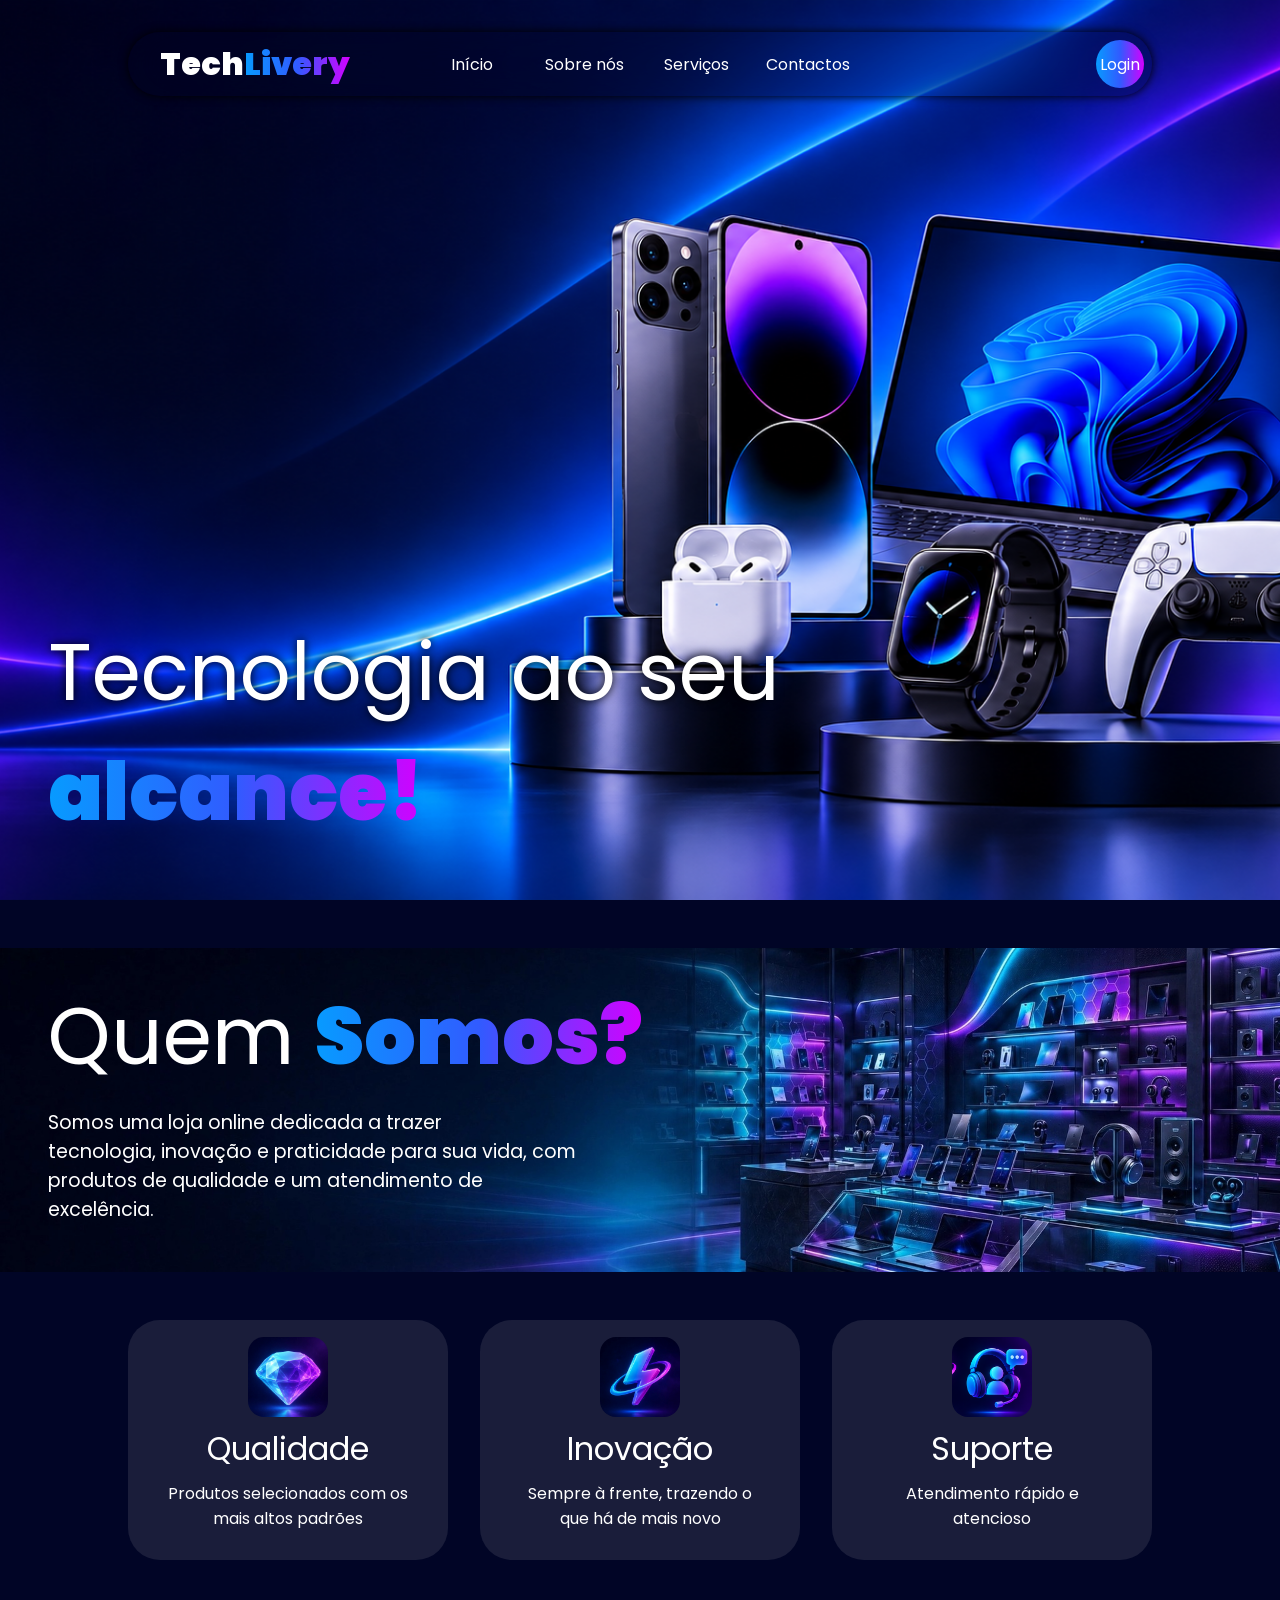
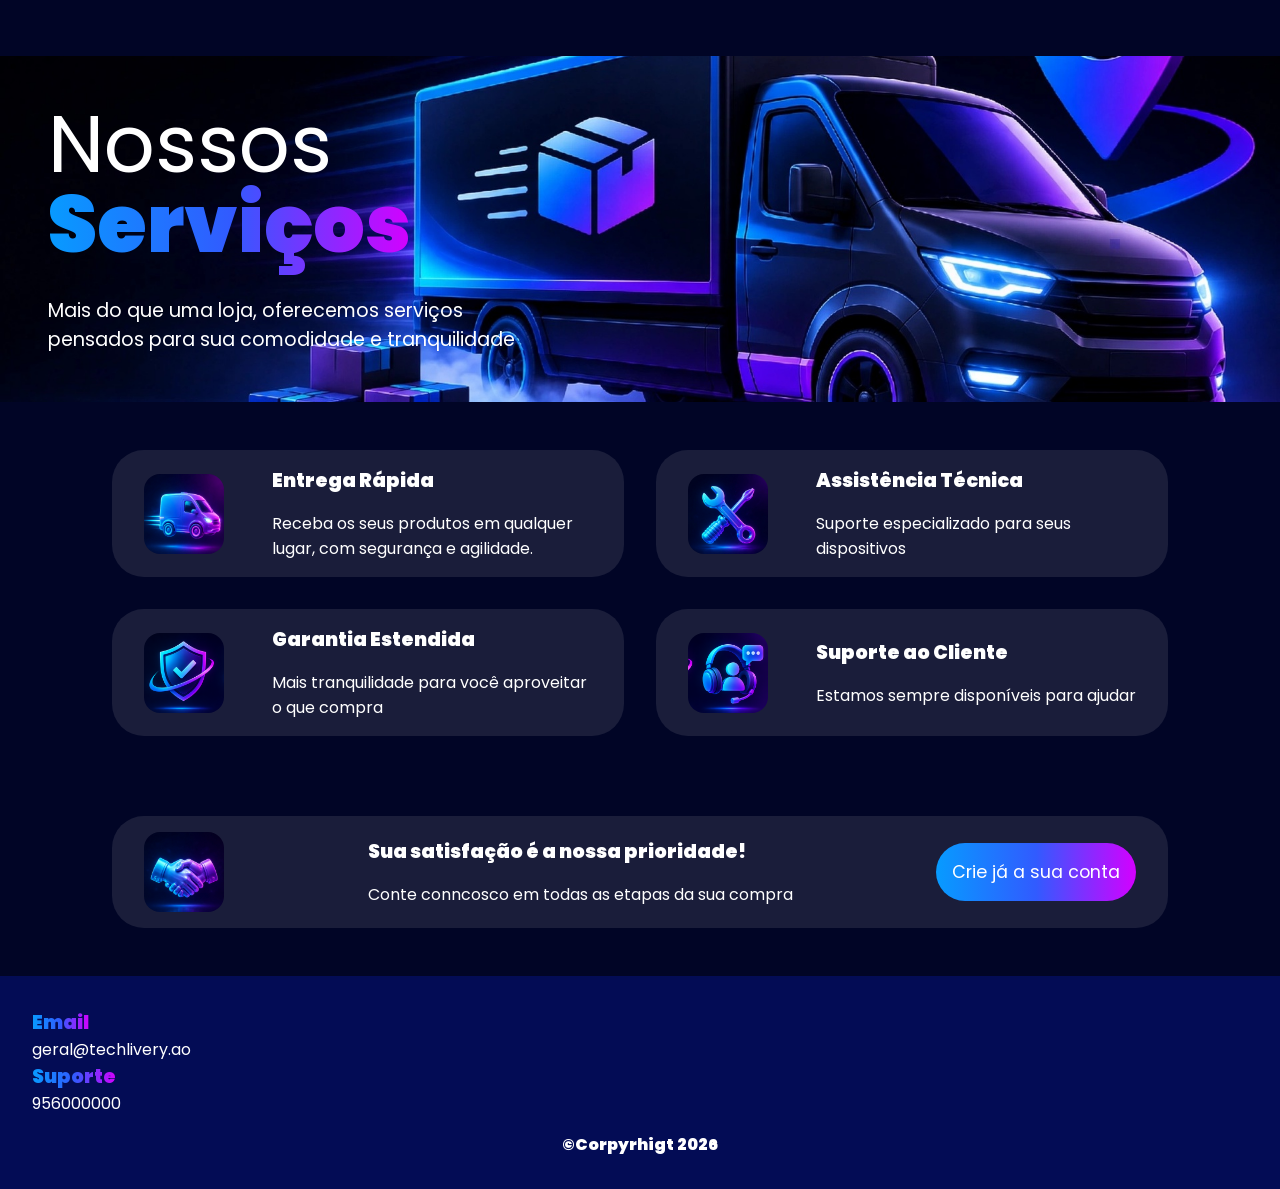
<file: index.html>
<!DOCTYPE html>
<html lang="en">
<head>
    <meta charset="UTF-8">
    <meta name="viewport" content="width=device-width, initial-scale=1.0">
    <title>TechLivery</title>
    <link rel="stylesheet" href="src/css/index.css">
</head>
<body>
    <header>
        <h1>
            Tech<strong>Livery</strong>
        </h1>
        <nav>
            <a href="#home">Início</a>
            <a href="#about-us">Sobre nós</a>
            <a href="#services">Serviços</a>
            <a href="#contacts">Contactos</a>
        </nav>
        <div class="login-btn">
            <a class="invisible" href="/src/pages/register.html">Cadstrar</a>
            <a class="visible" href="src/pages/login.html">Login</a>
        </div>
    </header>
    <main>
        <section id="home">
            <h2>Tecnologia ao seu <br></h2>
            <strong>alcance!</strong>
        </section>
        <section id="about-us">
            <div class="section-text">
                    <h3>Quem <strong>Somos?</strong></h3>
                    <p>
                        Somos uma loja online dedicada a trazer <br>
                        tecnologia, inovação e praticidade para sua vida, com <br>produtos de qualidade e um atendimento de <br>excelência.
                    </p>
            </div>
            <div class="cards">
                <div class="card">
                    <img src="assets/images/diamond.jpg" alt="">
                    <h3>Qualidade</h3>
                    <p>
                        Produtos selecionados com os mais altos padrões 
                    </p>
                </div>
                <div class="card">
                    <img src="assets/images/flash.jpg" alt="">
                    <h3>Inovação</h3>
                    <p>
                        Sempre à frente, trazendo o que há de mais novo
                    </p>
                </div>
                <div class="card">
                    <img src="assets/images/support.png" alt="">
                    <h3>Suporte</h3>
                    <p>
                        Atendimento rápido e atencioso
                    </p>
                </div>
            </div>
            
        </section>
        <section id="services">
            <div class="section-text">
                <h3>Nossos <br><strong>Serviços</strong></h3>
                <p>
                    Mais do que uma loja, oferecemos serviços <br>
                    pensados para sua comodidade e tranquilidade
                </p>
            </div>
            <div class="grid">
                <div class="card-s">
                    <img src="assets/images/truck.jpg" alt="">
                    <div class="text">
                        <h4>Entrega Rápida</h4>
                        <p>Receba os seus produtos em qualquer lugar, com segurança e agilidade.</p>
                    </div>
                </div>
                <div class="card-s">
                    <img src="assets/images/keys.jpg" alt="">
                    <div class="text">
                        <h4>Assistência Técnica</h4>
                        <p>
                            Suporte especializado para seus dispositivos
                        </p>
                    </div>
                </div>
                <div class="card-s">
                    <img src="assets/images/security.png" alt="">
                    <div class="text">
                        <h4>Garantia Estendida</h4>
                        <p>
                            Mais tranquilidade para você aproveitar o que compra
                        </p>
                    </div>
                </div>
                <div class="card-s">
                    <img src="assets/images/support.png" alt="">
                    <div class="text">
                        <h4>Suporte ao Cliente</h4>
                        <p>
                            Estamos sempre disponíveis para ajudar
                        </p>
                    </div>
                </div>
                <div class="card-x">
                    <img src="assets/images/hand.jpg" alt="">
                    <div class="text">
                        <h4>Sua satisfação é a nossa prioridade!</h4>
                        <p>
                            Conte conncosco em todas as etapas da sua compra
                        </p>
                    </div>
                    <button onclick="location.href='src/pages/register.html'">Crie já a sua conta</button>
                </div>
            </div>
        </section>
    </main>
    <footer id="contacts">
        <div class="info">
            <h5><strong>Email</strong></h5>
            <h6>geral@techlivery.ao</h6>
            <h5><strong>Suporte</strong></h5>
            <h6>956000000</h6>
        </div>
        <div class="corp">
            ©Corpyrhigt 2026
        </div>
    </footer>
</body>
</html>
</file>
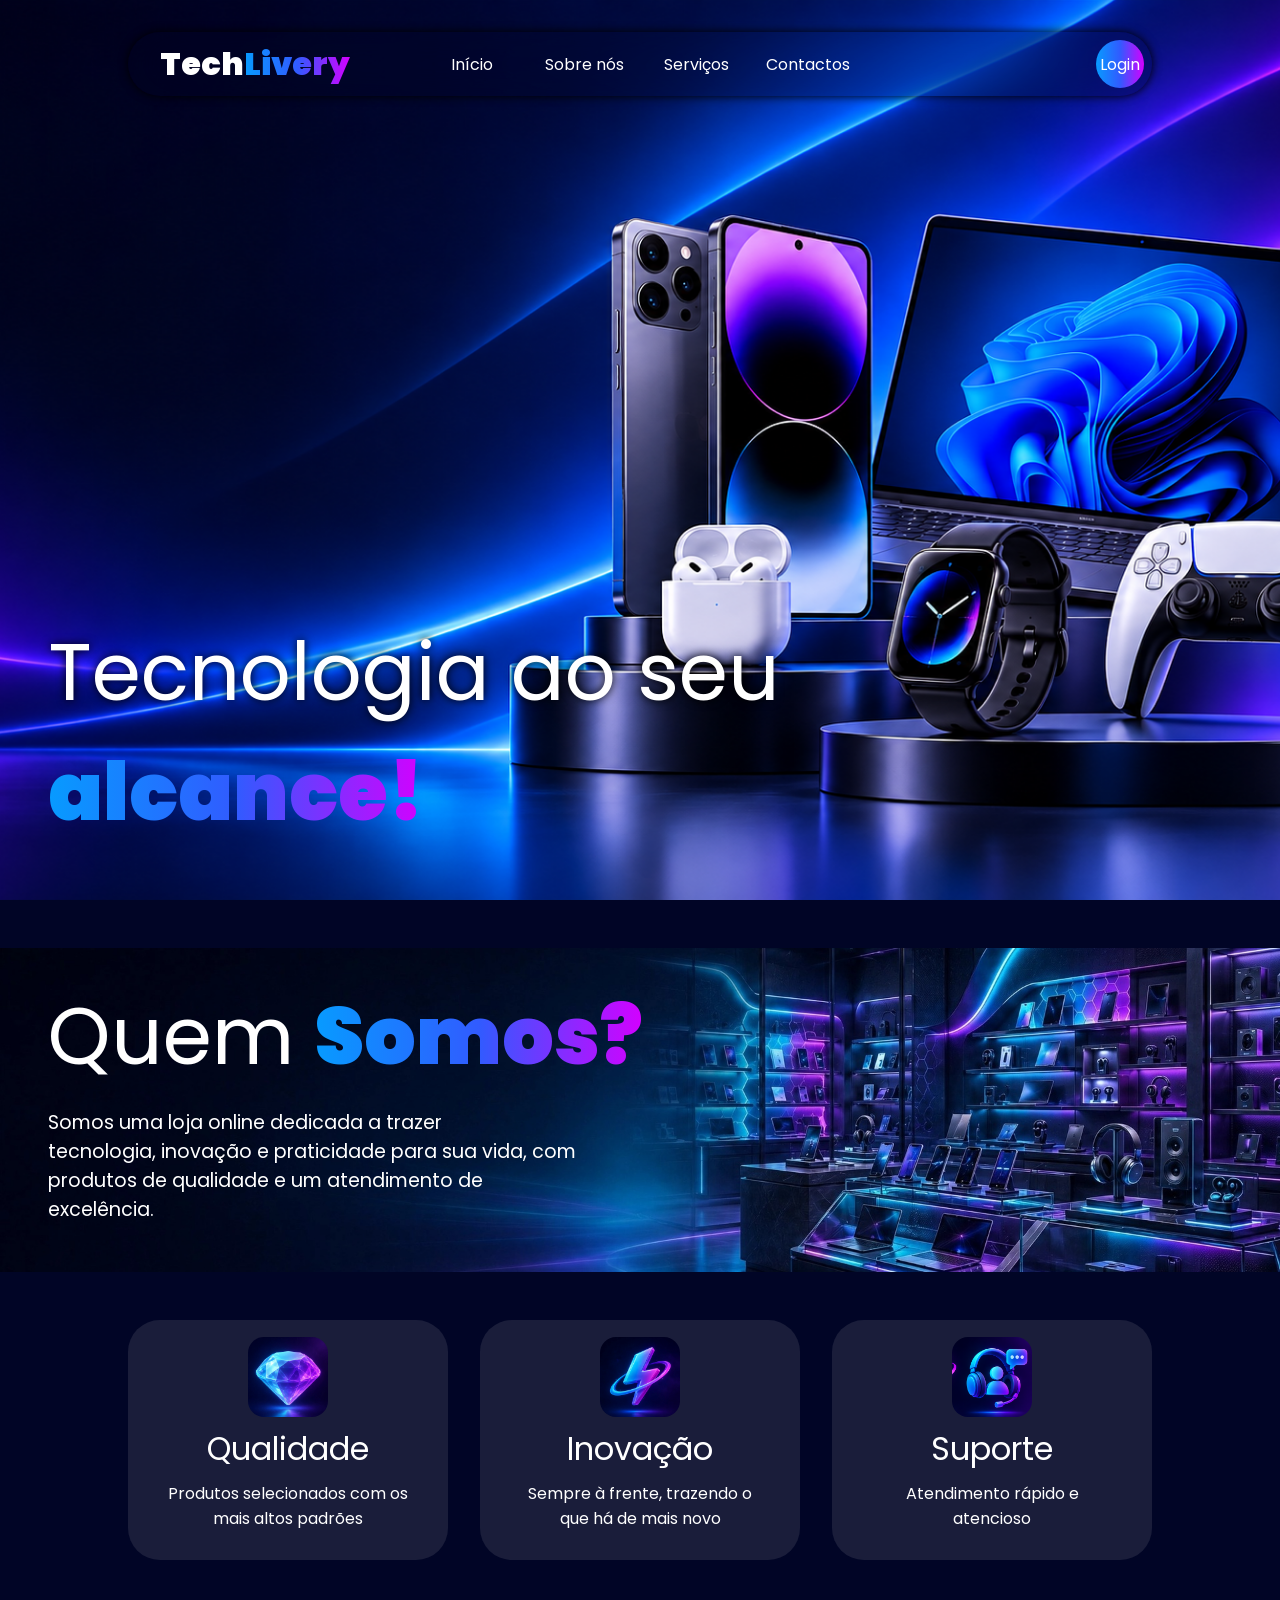
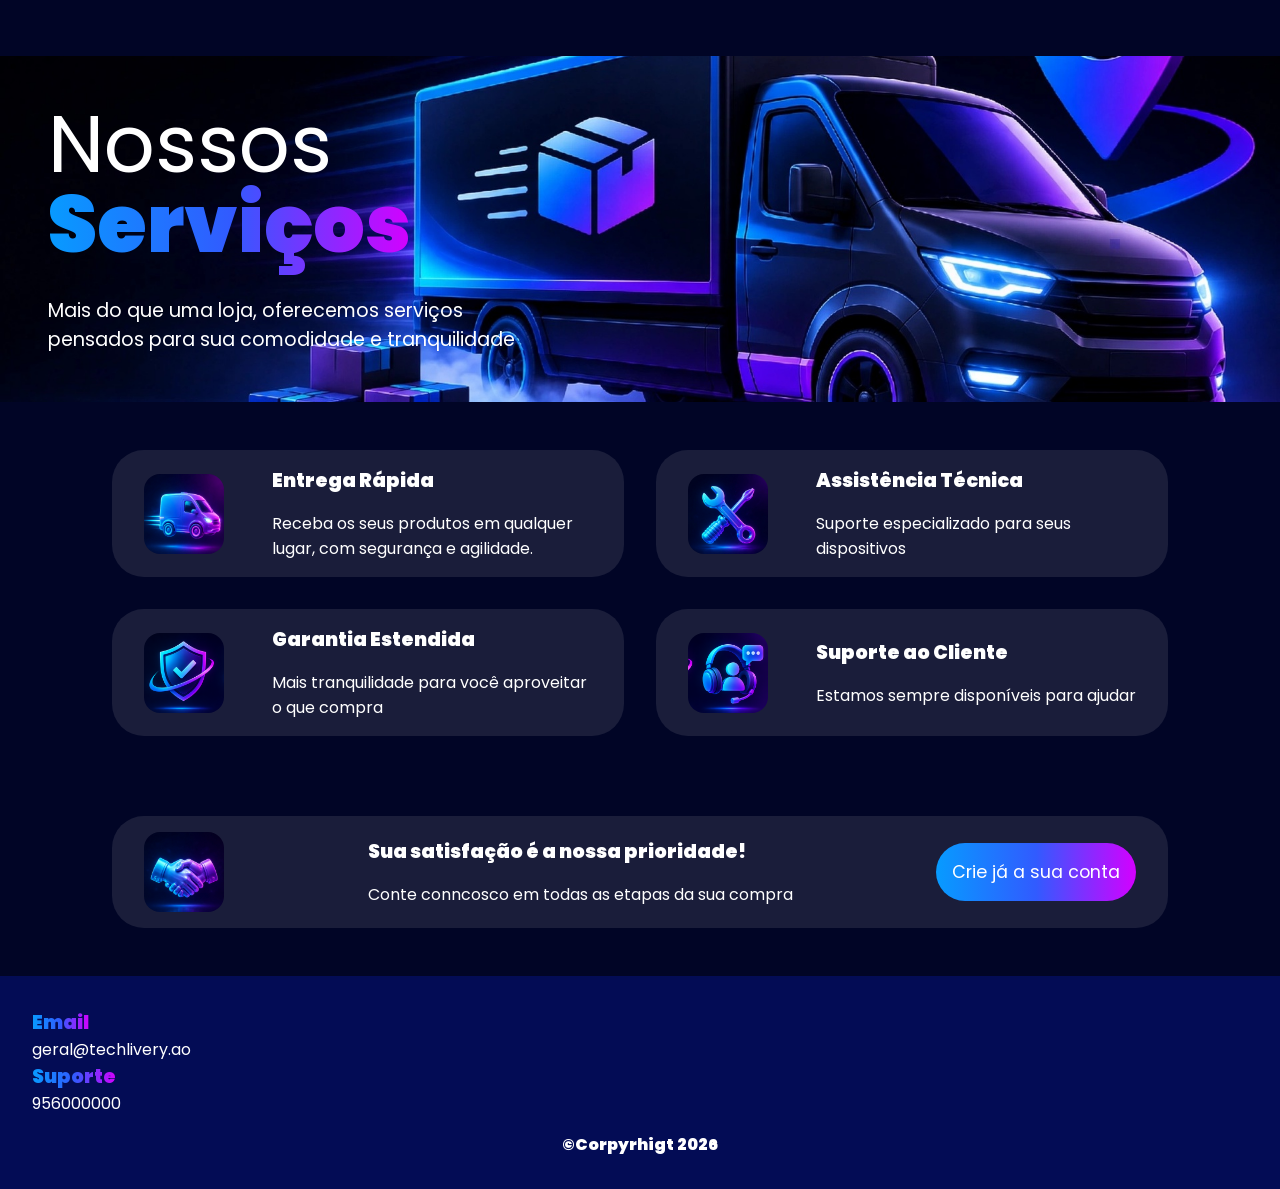
<file: src/index.html>
<!DOCTYPE html>
<html lang="en">
<head>
    <meta charset="UTF-8">
    <meta name="viewport" content="width=device-width, initial-scale=1.0">
    <title>TechLivery</title>
    <link rel="stylesheet" href="css/index.css">
</head>
<body>
    <header>
        <h1>
            Tech<strong>Livery</strong>
        </h1>
        <nav>
            <a href="#home">Início</a>
            <a href="#about-us">Sobre nós</a>
            <a href="#services">Serviços</a>
            <a href="#contacts">Contactos</a>
        </nav>
        <div class="login-btn">
            <a class="invisible" href="pages/register.html">Cadstrar</a>
            <a class="visible" href="pages/login.html">Login</a>
        </div>
    </header>
    <main>
        <section id="home">
            <h2>Tecnologia ao seu <br></h2>
            <strong>alcance!</strong>
        </section>
        <section id="about-us">
            <div class="section-text">
                    <h3>Quem <strong>Somos?</strong></h3>
                    <p>
                        Somos uma loja online dedicada a trazer <br>
                        tecnologia, inovação e praticidade para sua vida, com <br>produtos de qualidade e um atendimento de <br>excelência.
                    </p>
            </div>
            <div class="cards">
                <div class="card">
                    <img src="../assets/images/diamond.jpg" alt="">
                    <h3>Qualidade</h3>
                    <p>
                        Produtos selecionados com os mais altos padrões 
                    </p>
                </div>
                <div class="card">
                    <img src="../assets/images/flash.jpg" alt="">
                    <h3>Inovação</h3>
                    <p>
                        Sempre à frente, trazendo o que há de mais novo
                    </p>
                </div>
                <div class="card">
                    <img src="../assets/images/support.png" alt="">
                    <h3>Suporte</h3>
                    <p>
                        Atendimento rápido e atencioso
                    </p>
                </div>
            </div>
            
        </section>
        <section id="services">
            <div class="section-text">
                <h3>Nossos <br><strong>Serviços</strong></h3>
                <p>
                    Mais do que uma loja, oferecemos serviços <br>
                    pensados para sua comodidade e tranquilidade
                </p>
            </div>
            <div class="grid">
                <div class="card-s">
                    <img src="../assets/images/truck.jpg" alt="">
                    <div class="text">
                        <h4>Entrega Rápida</h4>
                        <p>Receba os seus produtos em qualquer lugar, com segurança e agilidade.</p>
                    </div>
                </div>
                <div class="card-s">
                    <img src="../assets/images/keys.jpg" alt="">
                    <div class="text">
                        <h4>Assistência Técnica</h4>
                        <p>
                            Suporte especializado para seus dispositivos
                        </p>
                    </div>
                </div>
                <div class="card-s">
                    <img src="../assets/images/security.png" alt="">
                    <div class="text">
                        <h4>Garantia Estendida</h4>
                        <p>
                            Mais tranquilidade para você aproveitar o que compra
                        </p>
                    </div>
                </div>
                <div class="card-s">
                    <img src="../assets/images/support.png" alt="">
                    <div class="text">
                        <h4>Suporte ao Cliente</h4>
                        <p>
                            Estamos sempre disponíveis para ajudar
                        </p>
                    </div>
                </div>
                <div class="card-x">
                    <img src="../assets/images/hand.jpg" alt="">
                    <div class="text">
                        <h4>Sua satisfação é a nossa prioridade!</h4>
                        <p>
                            Conte conncosco em todas as etapas da sua compra
                        </p>
                    </div>
                    <button onclick="location.href='pages/register.html'">Crie já a sua conta</button>
                </div>
            </div>
        </section>
    </main>
    <footer id="contacts">
        <div class="info">
            <h5><strong>Email</strong></h5>
            <h6>geral@techlivery.ao</h6>
            <h5><strong>Suporte</strong></h5>
            <h6>956000000</h6>
        </div>
        <div class="corp">
            ©Corpyrhigt 2026
        </div>
    </footer>
</body>
</html>
</file>
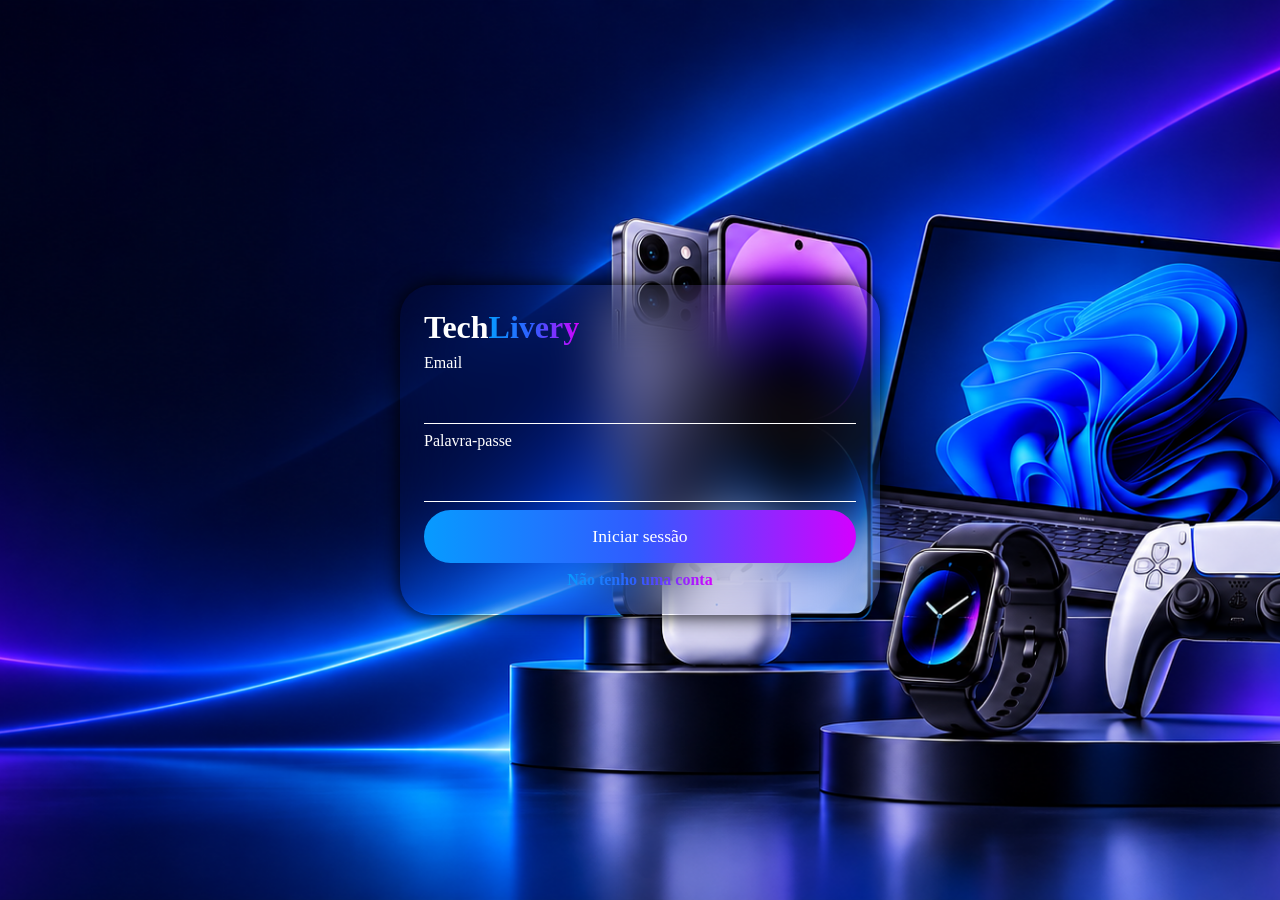
<file: assets/pages/login.html>
<!DOCTYPE html>
<html lang="en">
<head>
    <meta charset="UTF-8">
    <meta name="viewport" content="width=device-width, initial-scale=1.0">
    <title>TechLivery | Login</title>
    <link rel="stylesheet" href="../css/index.css">
    <link rel="stylesheet" href="../css/login-register.css">
</head>
<body>
    <form>
        <h1>Tech<strong>Livery</strong></h1>
        <label for="email">Email</label>
        <input type="email" required name="email">
        <label for="password">Palavra-passe</label>
        <input type="password" minlength="8" required name="password">
        <button type="submit">Iniciar sessão</button>
        <a href="register.html"><strong>Não tenho uma conta</strong></a>
    </form>
</body>
</html>
</file>
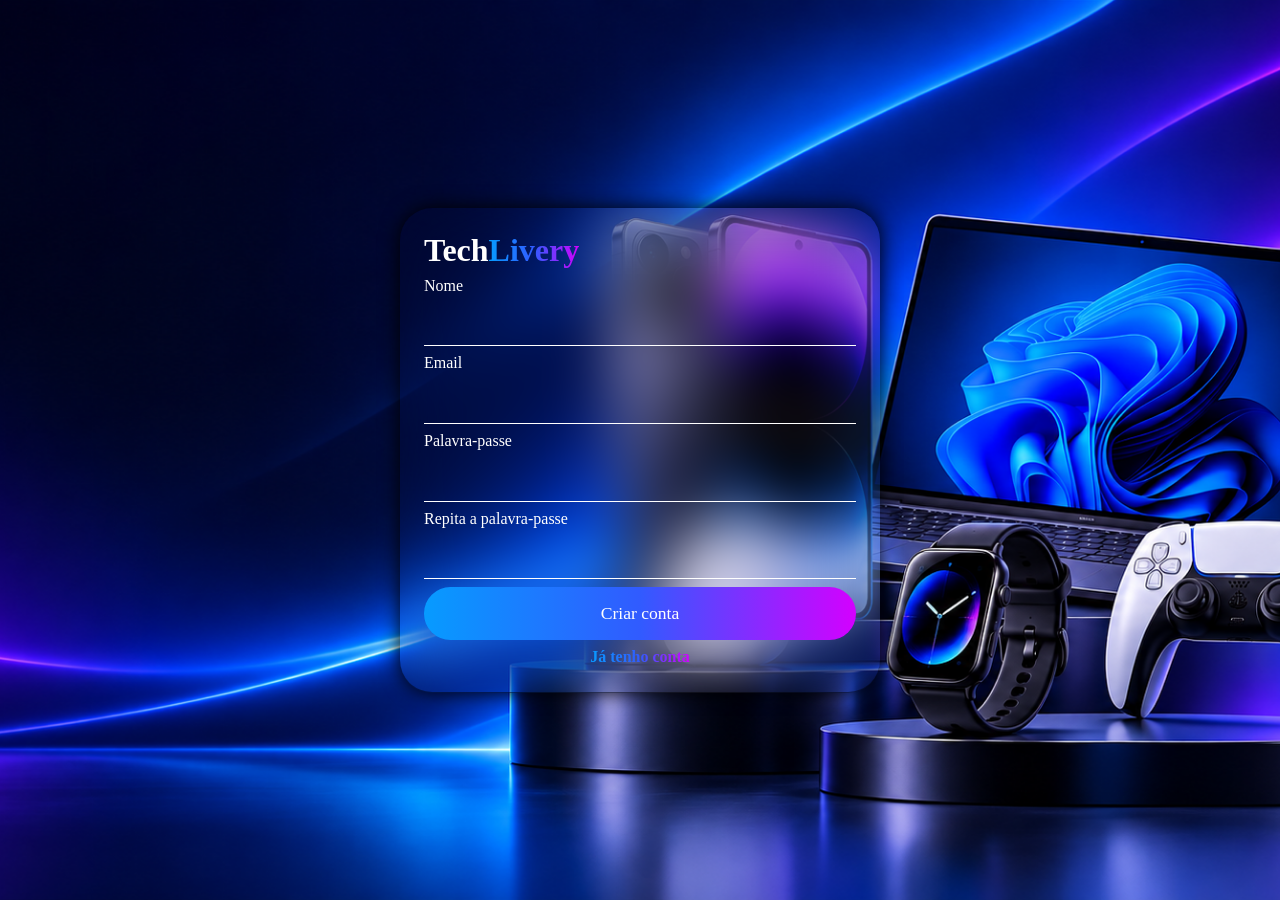
<file: assets/pages/register.html>
<!DOCTYPE html>
<html lang="en">
<head>
    <meta charset="UTF-8">
    <meta name="viewport" content="width=device-width, initial-scale=1.0">
    <title>TechLivery | Login</title>
    <link rel="stylesheet" href="../css/index.css">
    <link rel="stylesheet" href="../css/login-register.css">
</head>
<body>
    <form>
        <h1>Tech<strong>Livery</strong></h1>
        <label for="name">Nome</label>
        <input type="name" name="name" required>
        <label for="email">Email</label>
        <input type="email" required name="email">
        <label for="password">Palavra-passe</label>
        <input type="password" minlength="8" required name="password">
        <label for="re-password">Repita a palavra-passe</label>
        <input type="password" name="re-password" required>
        <button type="submit">Criar conta</button>
        <a href="login.html"><strong>Já tenho conta</strong></a>
    </form>
</body>
</html>
</file>
<file: src/css/index.css>
@import url('https://fonts.googleapis.com/css2?family=Poppins:ital,wght@0,100;0,200;0,300;0,400;0,500;0,600;0,700;0,800;0,900;1,100;1,200;1,300;1,400;1,500;1,600;1,700;1,800;1,900&display=swap"');

* {
    margin: 0;
    padding: 0;
    box-sizing: border-box;
    font-family: Poppins;
    color: #fff;
}

body {
    display: flex;
    flex-direction: column;
    background-color: #010526;
}
    
header {
    backdrop-filter: blur(30px);
    box-shadow: 0 0 10px black;
    background-color: #0105263b;
    display: flex;
    flex-direction: row;
    width: 80%;
    height: 4rem;
    border-radius: 2rem;
    position: fixed;
    top: 2rem;
    align-self: center;
    align-items: center;
    justify-content: center;
    z-index: 1000;
}

header > h1 {
    position: absolute;
    left: 2rem;
    font-family: Poppins;
    background-clip: text;
    -webkit-background-clip: text;
    color: transparent;
    font-weight: 900;
    color: #fff;
}

nav {
    display: flex;
    flex-direction: row;
    gap: 1rem;
    height: 100%;
}

a {
    text-decoration: none;
    color: #fff;
}

nav > a {
    display: flex;
    align-items: center;
    justify-content: center;
    width: 6rem;
    text-decoration: none;
}

nav > a:hover {
    background-color: #ffffff33;
}

.login-btn {
    position: absolute;
    right: .5rem;
    width: 3rem;
    height: 3rem;
    background: linear-gradient(90deg, #079bff, #315bff, #d400ff);
    display: flex;
    align-items: center;
    justify-content: center;
    padding: 1rem;
    text-decoration: none;
    border-radius: 2rem;
    transition-duration: 0.3s;
}

.visible {
    color: #fff;
}

.invisible {
    display: none;
    color: black;
}

.login-btn:hover {
    width: 15rem;
    border-radius: 2rem;
    justify-content: space-between;
    transition-duration: 0.3s;
}

.login-btn:hover .visible {
    color: black;
    cursor: pointer;
    position: absolute;
    right: .5rem;
    background-color: #fff;
    border-radius: 2rem;
    padding: .3rem .5rem;
    transform: scale(1);
    transition-duration: 0.3s;
}

.login-btn:hover .invisible {
    cursor: pointer;
    display: block;
    background-color: #fff;
    border-radius: 2rem;
    padding: .3rem .5rem;
    position: absolute;
    left: .5rem;
    transform: scale(1);
    transition-duration: 0.3s;
}

.login-btn:hover .invisible:hover, .login-btn:hover .visible:hover {
    box-shadow: 0 0 8px #ccc;
    transform: scale(1.08);
    transition-duration: 0.3s;
}

section {
    width: 100%;
    height: auto;
}

#home {
    background-image: url('/assets/images/home.png');
    height: 100vh;
    background-size: cover;
    background-position: center;
    background-repeat: no-repeat;
    display: flex;
    flex-direction: column;
    padding: 3rem;
    justify-content: flex-end;
    align-items: start;
}

#home > h2 {
    color: #fff;
    font-weight: 400;
    font-size: 5rem;
    text-shadow: 0 0 10px black;
}

#home strong {
    font-size: 5rem;
}

strong {
    background: linear-gradient(90deg, #079bff,#315bff, #d400ff);
    background-clip: text;
    -webkit-background-clip: text;
    color: transparent;
    font-weight: 900;
}

h3 {
    font-size: 5rem;
    font-weight: 400;
}

#about-us {
    display: flex;
    flex-direction: column;
    gap: 3rem;
    align-items: center;
}

.section-text {
    margin-top: 3rem;
    width: 100%;
    display: flex;
    flex-direction: column;
    gap: 2rem;
    align-items: flex-start;
    justify-content: flex-start;
    padding: 3rem;
    background-position: center;
    background-repeat: no-repeat;
    background-size: cover;
    height: auto;
}

#about-us .section-text {
    background-image: url("/assets/images/back3.jpg");
}

.section-text p {
    font-size: 1.2rem;
}

.section-text h3 {
    line-height: 5rem;
}

.about-text-img .card {
    height: 25rem;
    width: 30rem;
    overflow: hidden;
}

.card {
    background-color: #cccccc1f;
    border-radius: 2rem;
    border: 1px solid transparent;
    width: 20rem;
    height: 15rem;
    display: flex;
    flex-direction: column;
    gap: .5rem;
    padding: 1rem 2rem;
    align-items: center;
    transition-duration: 0.3s;
}

.card img {
    width: 5rem;
    border-radius: 1rem;
}

.card h3 {
    font-size: 2rem;
}

.card p {
    text-align: center;
}

.cards {
    width: 100%;
    display: flex;
    flex-direction: row;
    justify-content: center;
    gap: 2rem;
}

.card:hover, .card-s:hover, .card-x:hover {
    transform: scale(1.05);
    box-shadow: 0 0 10px #cccccc94;
    transition-duration: 0.3s;
}

#services {
    display: flex;
    flex-direction: column;
    padding-top: 3rem;
    gap: 3rem;
    margin-bottom: 3rem;
}

#services .section-text {
    background-image: url("/assets/images/back2.jpg");
}

.grid {
    width: 100%;
    display: flex;
    flex-direction: row;
    flex-wrap: wrap;
    gap: 2rem;
    justify-content: center;
}

.card-s, .card-x {
    background-color: #cccccc1f;
    padding: 1rem 2rem;
    display: flex;
    flex-direction: row;
    gap: 3rem;
    width: 32rem;
    border-radius: 2rem;
    align-items: center;
    transition-duration: 0.3s;
}
.card-x {
    margin-top: 3rem;
    width: 66rem;
    justify-content: space-between;
}

.card-s img, .card-x img {
    width: 5rem;
    height: 5rem;
    border-radius: 1rem;
}

.card-s h4, .card-x h4 {
    font-size: 1.2rem;
    font-weight: 900;
}

.text {
    display: flex;
    flex-direction: column;
    gap: 1rem;
}

.card-x button {
    cursor: pointer;
    background: linear-gradient(90deg, #079bff, #315bff, #d400ff);
    display: flex;
    align-items: center;
    justify-content: center;
    padding: 1rem;
    text-decoration: none;
    border-radius: 2rem;
    border: none;
    font-size: 1.1rem;
    transition-duration: 0.3s;
}

.card-x button:hover {
    transform: scale(1.05);
    box-shadow: 0 0 8px #cccccc94;
    transition-duration: 0.3s;
}

footer {
    display: flex;
    flex-direction: column;
    gap: 1rem;
    width: 100%;
    height: auto;
    background-color: #07127991;
    padding: 2rem;
}

h5 {
    font-weight: 900;
    font-size: 1.2rem;
}

h6 {
    font-size: 1rem;
    font-weight: 400;
}

.corp {
    width: 100%;
    text-align: center;
    font-weight: 900;
}
</file>
<file: assets/css/index.css>
* {
    margin: 0;
    padding: 0;
    box-sizing: border-box;
    font-family: Poppins;
    color: #fff;
}

body {
    display: flex;
    flex-direction: column;
    background-color: #010526;
}

header {
    backdrop-filter: blur(30px);
    box-shadow: 0 0 10px black;
    background-color: #0105263b;
    display: flex;
    flex-direction: row;
    width: 80%;
    height: 4rem;
    border-radius: 2rem;
    position: fixed;
    top: 2rem;
    align-self: center;
    align-items: center;
    justify-content: center;
    z-index: 1000;
}

header > h1 {
    position: absolute;
    left: 2rem;
    font-family: Poppins;
    background-clip: text;
    -webkit-background-clip: text;
    color: transparent;
    font-weight: 900;
    color: #fff;
}

nav {
    display: flex;
    flex-direction: row;
    gap: 1rem;
    height: 100%;
}

a {
    text-decoration: none;
    color: #fff;
}

nav > a {
    display: flex;
    align-items: center;
    justify-content: center;
    width: 6rem;
    text-decoration: none;
}

nav > a:hover {
    background-color: #ffffff33;
}

.login-btn {
    position: absolute;
    right: .5rem;
    width: 3rem;
    height: 3rem;
    background: linear-gradient(90deg, #079bff, #315bff, #d400ff);
    display: flex;
    align-items: center;
    justify-content: center;
    padding: 1rem;
    text-decoration: none;
    border-radius: 2rem;
    transition-duration: 0.3s;
}

.visible {
    color: #fff;
}

.invisible {
    display: none;
    color: black;
}

.login-btn:hover {
    width: 15rem;
    border-radius: 2rem;
    justify-content: space-between;
    transition-duration: 0.3s;
}

.login-btn:hover .visible {
    color: black;
    cursor: pointer;
    position: absolute;
    right: .5rem;
    background-color: #fff;
    border-radius: 2rem;
    padding: .3rem .5rem;
    transform: scale(1);
    transition-duration: 0.3s;
}

.login-btn:hover .invisible {
    cursor: pointer;
    display: block;
    background-color: #fff;
    border-radius: 2rem;
    padding: .3rem .5rem;
    position: absolute;
    left: .5rem;
    transform: scale(1);
    transition-duration: 0.3s;
}

.login-btn:hover .invisible:hover, .login-btn:hover .visible:hover {
    box-shadow: 0 0 8px #ccc;
    transform: scale(1.08);
    transition-duration: 0.3s;
}

section {
    width: 100%;
    height: auto;
}

#home {
    background-image: url('/assets/images/home.png');
    height: 100vh;
    background-size: cover;
    background-position: center;
    background-repeat: no-repeat;
    display: flex;
    flex-direction: column;
    padding: 3rem;
    justify-content: flex-end;
    align-items: start;
}

#home > h2 {
    color: #fff;
    font-weight: 400;
    font-size: 5rem;
    text-shadow: 0 0 10px black;
}

#home strong {
    font-size: 5rem;
}

strong {
    background: linear-gradient(90deg, #079bff,#315bff, #d400ff);
    background-clip: text;
    -webkit-background-clip: text;
    color: transparent;
    font-weight: 900;
}

h3 {
    font-size: 5rem;
    font-weight: 400;
}

#about-us {
    display: flex;
    flex-direction: column;
    gap: 3rem;
    align-items: center;
}

.section-text {
    margin-top: 3rem;
    width: 100%;
    display: flex;
    flex-direction: column;
    gap: 2rem;
    align-items: flex-start;
    justify-content: flex-start;
    padding: 3rem;
    background-position: center;
    background-repeat: no-repeat;
    background-size: cover;
    height: auto;
}

#about-us .section-text {
    background-image: url("/assets/images/back3.jpg");
}

.section-text p {
    font-size: 1.2rem;
}

.section-text h3 {
    line-height: 5rem;
}

.about-text-img .card {
    height: 25rem;
    width: 30rem;
    overflow: hidden;
}

.card {
    background-color: #cccccc1f;
    border-radius: 2rem;
    border: 1px solid transparent;
    width: 20rem;
    height: 15rem;
    display: flex;
    flex-direction: column;
    gap: .5rem;
    padding: 1rem 2rem;
    align-items: center;
    transition-duration: 0.3s;
}

.card img {
    width: 5rem;
    border-radius: 1rem;
}

.card h3 {
    font-size: 2rem;
}

.card p {
    text-align: center;
}

.cards {
    width: 100%;
    display: flex;
    flex-direction: row;
    justify-content: center;
    gap: 2rem;
}

.card:hover, .card-s:hover, .card-x:hover {
    transform: scale(1.05);
    box-shadow: 0 0 10px #cccccc94;
    transition-duration: 0.3s;
}

#services {
    display: flex;
    flex-direction: column;
    padding-top: 3rem;
    gap: 3rem;
    margin-bottom: 3rem;
}

#services .section-text {
    background-image: url("/assets/images/back2.jpg");
}

.grid {
    width: 100%;
    display: flex;
    flex-direction: row;
    flex-wrap: wrap;
    gap: 2rem;
    justify-content: center;
}

.card-s, .card-x {
    background-color: #cccccc1f;
    padding: 1rem 2rem;
    display: flex;
    flex-direction: row;
    gap: 3rem;
    width: 32rem;
    border-radius: 2rem;
    align-items: center;
    transition-duration: 0.3s;
}
.card-x {
    margin-top: 3rem;
    width: 66rem;
    justify-content: space-between;
}

.card-s img, .card-x img {
    width: 5rem;
    height: 5rem;
    border-radius: 1rem;
}

.card-s h4, .card-x h4 {
    font-size: 1.2rem;
    font-weight: 900;
}

.text {
    display: flex;
    flex-direction: column;
    gap: 1rem;
}

.card-x button {
    cursor: pointer;
    background: linear-gradient(90deg, #079bff, #315bff, #d400ff);
    display: flex;
    align-items: center;
    justify-content: center;
    padding: 1rem;
    text-decoration: none;
    border-radius: 2rem;
    border: none;
    font-size: 1.1rem;
    transition-duration: 0.3s;
}

.card-x button:hover {
    transform: scale(1.05);
    box-shadow: 0 0 8px #cccccc94;
    transition-duration: 0.3s;
}

footer {
    display: flex;
    flex-direction: column;
    gap: 1rem;
    width: 100%;
    height: auto;
    background-color: #07127991;
    padding: 2rem;
}

h5 {
    font-weight: 900;
    color: #079bff;
    font-size: 1.2rem;
}

h6 {
    font-size: 1rem;
    font-weight: 400;
}

.corp {
    width: 100%;
    text-align: center;
    font-weight: 900;
}
</file>
<file: assets/css/login-register.css>
body {
    display: flex;
    align-items: center;
    justify-content: center;
    background-image: url("../images/home.png");
    background-position: center;
    background-size: cover;
    background-repeat: no-repeat;
    width: 100%;
    height: 100vh;
}

form {
    width: 30rem;
    height: auto;
    display: flex;
    flex-direction: column;
    justify-content: center;
    backdrop-filter: blur(30px);
    border-radius: 2rem;
    padding: 1.5rem;
    box-shadow: 0 0 20px black;
    gap: .5rem;
}

input {
    background: inherit;
    border: none;
    border-bottom: 1px solid #fff;
    padding: 1em 2em;
    transition-duration: 0.5s;
}

input:focus {
    border-radius: 2rem;
    transition-duration: 0.5s;
}

button {
    cursor: pointer;
    background: linear-gradient(90deg, #079bff, #315bff, #d400ff);
    display: flex;
    align-items: center;
    justify-content: center;
    padding: 1rem;
    text-decoration: none;
    border-radius: 2rem;
    border: none;
    font-size: 1.1rem;
    transition-duration: 0.3s;
}

button:hover {
    transform: scale(1.05);
    box-shadow: 0 0 8px #cccccc94;
    transition-duration: 0.3s;
}

a {
    align-self: center;
    border-bottom: 2px solid transparent;
    transition: 0.3s;
}

a:hover {
    border-bottom: 2px solid #079bff;
    transition-duration: 0.3s;
}
</file>
